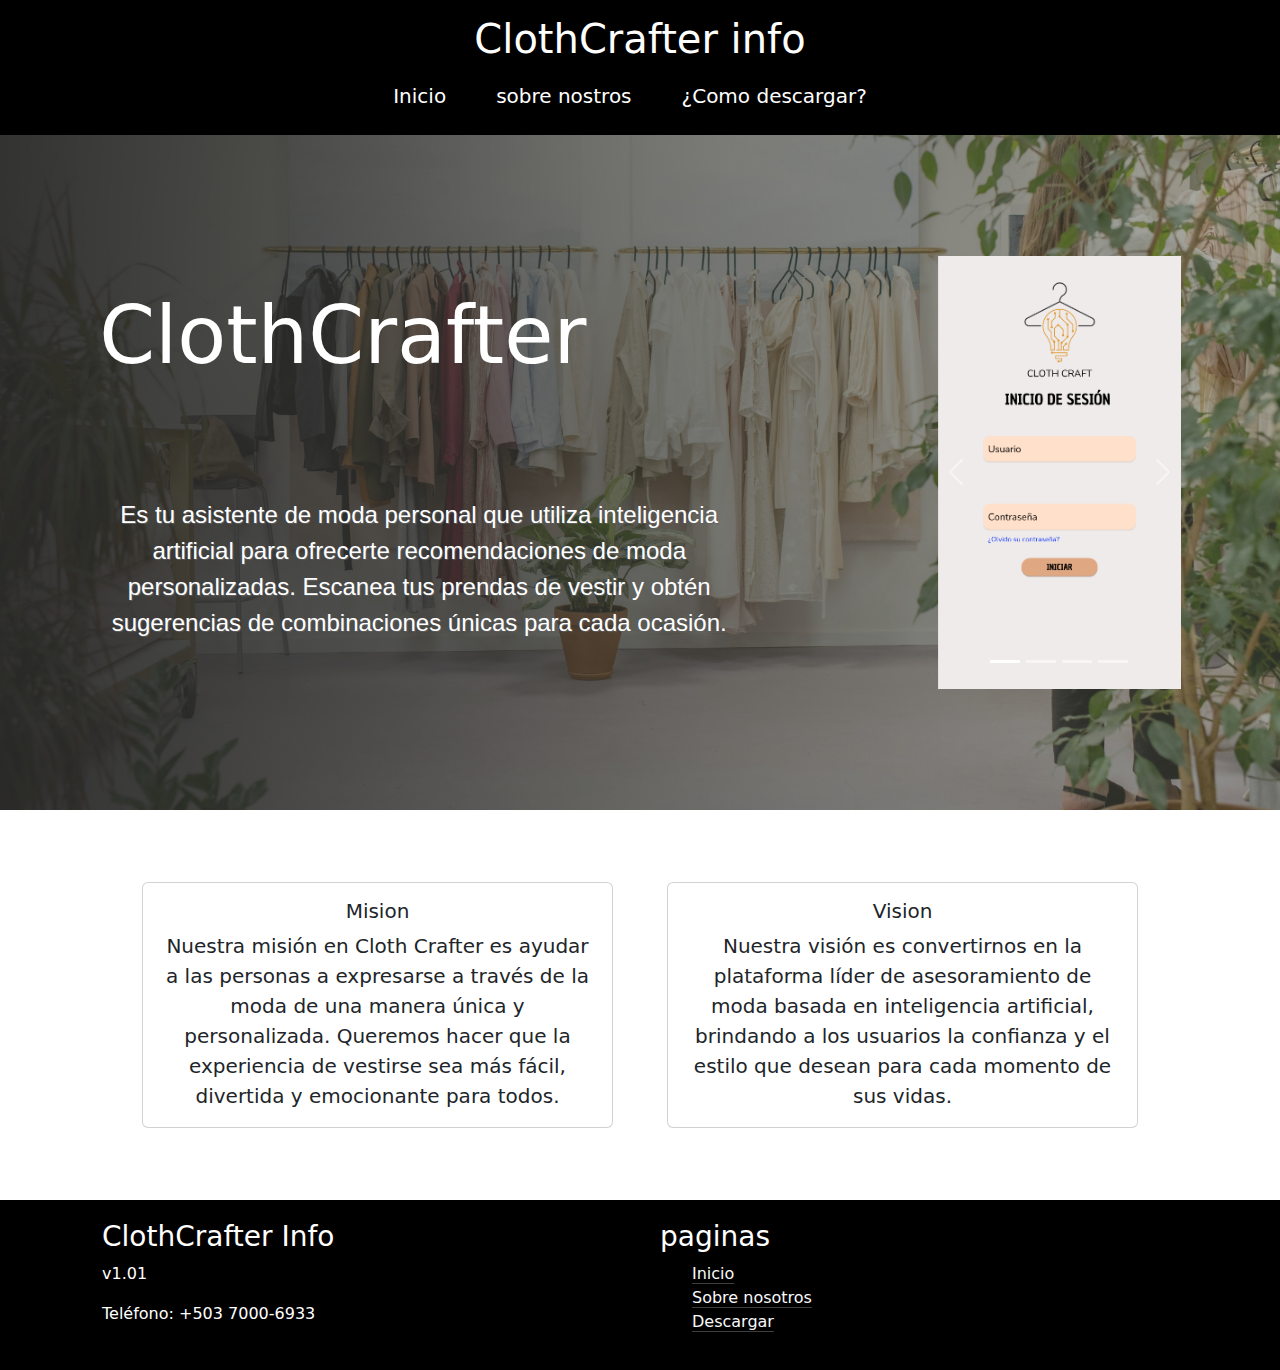
<file: index.html>
<!DOCTYPE html>
<html lang="en">
<head>
    <meta charset="UTF-8">
    <meta name="viewport" content="width=device-width, initial-scale=1.0">
    <title>Cloth Crafter</title>
    <link rel="stylesheet" href="css/index.css">
    <link rel="stylesheet" href="Css/nav.css">
    <link rel="stylesheet" href="Css/footer.css">
    <link href="https://cdn.jsdelivr.net/npm/bootstrap@5.3.3/dist/css/bootstrap.min.css" rel="stylesheet" integrity="sha384-QWTKZyjpPEjISv5WaRU9OFeRpok6YctnYmDr5pNlyT2bRjXh0JMhjY6hW+ALEwIH" crossorigin="anonymous">
    <script src="https://cdn.jsdelivr.net/npm/bootstrap@5.3.3/dist/js/bootstrap.bundle.min.js" integrity="sha384-YvpcrYf0tY3lHB60NNkmXc5s9fDVZLESaAA55NDzOxhy9GkcIdslK1eN7N6jIeHz" crossorigin="anonymous"></script>
</head>
<body>
  <nav>
    <h1 class="display-6">ClothCrafter info</h1>
      <ul>
        <li><a href="index.html" class="fs-5">Inicio</a></li>
        <li><a href="Pages/sobreNosotros.html" class="fs-5">sobre nostros</a></li>
        <li><a href="Pages/Descargar.html" class="fs-5">¿Como descargar?</a></li>
      </ul>
    </nav>

    <div class="encabezado"> 
      <div id="caja1">
        <h1 class="display-1">ClothCrafter</h1>
        <p class="lead wow animate__animated animate__fadeIn">Es tu asistente de moda personal que utiliza inteligencia artificial para ofrecerte recomendaciones de moda personalizadas.
          Escanea tus prendas de vestir y obtén sugerencias de combinaciones únicas para cada ocasión.</p>
      </div>
        <div id="carouselExampleIndicators" class="carousel slide">
          <div class="carousel-indicators">
            <button type="button" data-bs-target="#carouselExampleIndicators" data-bs-slide-to="0" class="active" aria-current="true" aria-label="Slide 1"></button>
            <button type="button" data-bs-target="#carouselExampleIndicators" data-bs-slide-to="1" aria-label="Slide 2"></button>
            <button type="button" data-bs-target="#carouselExampleIndicators" data-bs-slide-to="2" aria-label="Slide 3"></button>
            <button type="button" data-bs-target="#carouselExampleIndicators" data-bs-slide-to="4" aria-label="Slide 4"></button>
          </div>
          <div class="carousel-inner">
            <div class="carousel-item active">
              <img src="Images/1.png" class="d-block w-100" alt="...">
            </div>
            <div class="carousel-item">
              <img src="Images/2.png" class="d-block w-100" alt="...">
            </div>
            <div class="carousel-item">
              <img src="Images/3.png" class="d-block w-100" alt="...">
            </div>
            <div class="carousel-item">
              <img src="Images/4.png" class="d-block w-100" alt="...">
            </div>
          </div>
          <button class="carousel-control-prev" type="button" data-bs-target="#carouselExampleIndicators" data-bs-slide="prev">
            <span class="carousel-control-prev-icon" aria-hidden="true"></span>
            <span class="visually-hidden">Previous</span>
          </button>
          <button class="carousel-control-next" type="button" data-bs-target="#carouselExampleIndicators" data-bs-slide="next">
            <span class="carousel-control-next-icon" aria-hidden="true"></span>
            <span class="visually-hidden">Next</span>
          </button>
        </div>
    </div>
    
      <div class="container" id="caja2">
    
          <div class="cards col-6">
            <div class="card text-center shadow-0 ">
              <div class="card-body">
                <h5 class="card-title">Mision</h5>
                <p class="card-text fs-5">
                  Nuestra misión en Cloth Crafter es ayudar a las personas a expresarse a través de la moda de una manera única y personalizada. Queremos hacer que 
                  la experiencia de vestirse sea más fácil, divertida y emocionante para todos.
                </p>
              </div>
            </div>
          </div>
    
          <div class="cards col-6">
            <div class="card text-center ">
              <div class="card-body">
                <h5 class="card-title">Vision</h5>
                <p class="card-text fs-5">
                  Nuestra visión es convertirnos en la plataforma líder de asesoramiento de moda basada en inteligencia artificial, 
                  brindando a los usuarios la confianza y el estilo que desean para cada momento de sus vidas.
                </p>
              </div>
            </div>
          </div>
        </div>

      <div id="carrusel-cont">
        
      </div>
    
<footer class="col-12">
  <div class="container">
    <div class="footer-content">
      <h3>ClothCrafter Info</h3>
      <p>v1.01</p>
      <p>Teléfono: +503 7000-6933</p>
    </div>
    <div class="footer-content">
      <h3>paginas</h3>
      <ul>
        <li><a href="index.html" class="link-light link-offset-2 link-underline-opacity-25 link-underline-opacity-100-hover" style="color: #fff;">Inicio</a></li>
        <li><a href="Pages/sobreNosotros.html" class="link-light link-offset-2 link-underline-opacity-25 link-underline-opacity-100-hover" style="color: #fff;">Sobre nosotros</a></li>
        <li><a href="Pages/Descargar.html" class="link-light link-offset-2 link-underline-opacity-25 link-underline-opacity-100-hover" style="color: #fff;">Descargar</a></li>
      </ul>
    </div>
  </div>
</footer>

</body>
</html>
</file>
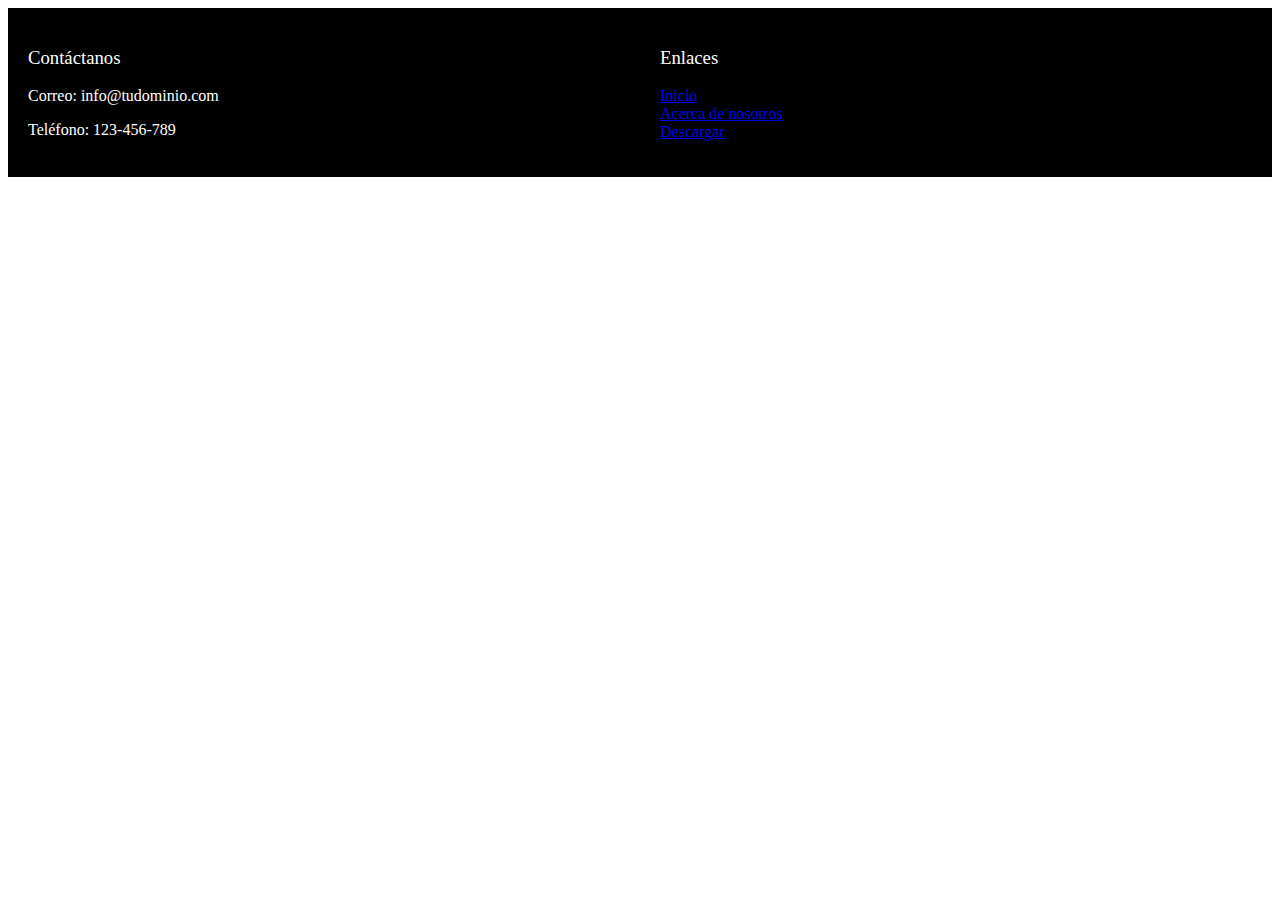
<file: Pages/footer.html>
<!DOCTYPE html>
<html lang="en">
<head>
    <meta charset="UTF-8">
    <meta name="viewport" content="width=device-width, initial-scale=1.0">
    <title>Footer</title>
    <link rel="stylesheet" href="../Css/footer.css">
</head>
<body>
</body>
<footer>
    <div class="container">
      <div class="footer-content">
        <h3>Contáctanos</h3>
        <p>Correo: info@tudominio.com</p>
        <p>Teléfono: 123-456-789</p>
      </div>
      <div class="footer-content">
        <h3>Enlaces</h3>
        <ul>
          <li><a href="#">Inicio</a></li>
          <li><a href="#">Acerca de nosotros</a></li>
          <li><a href="#">Descargar</a></li>
        </ul>
      </div>
    </div>
  </footer>
</html>
</file>
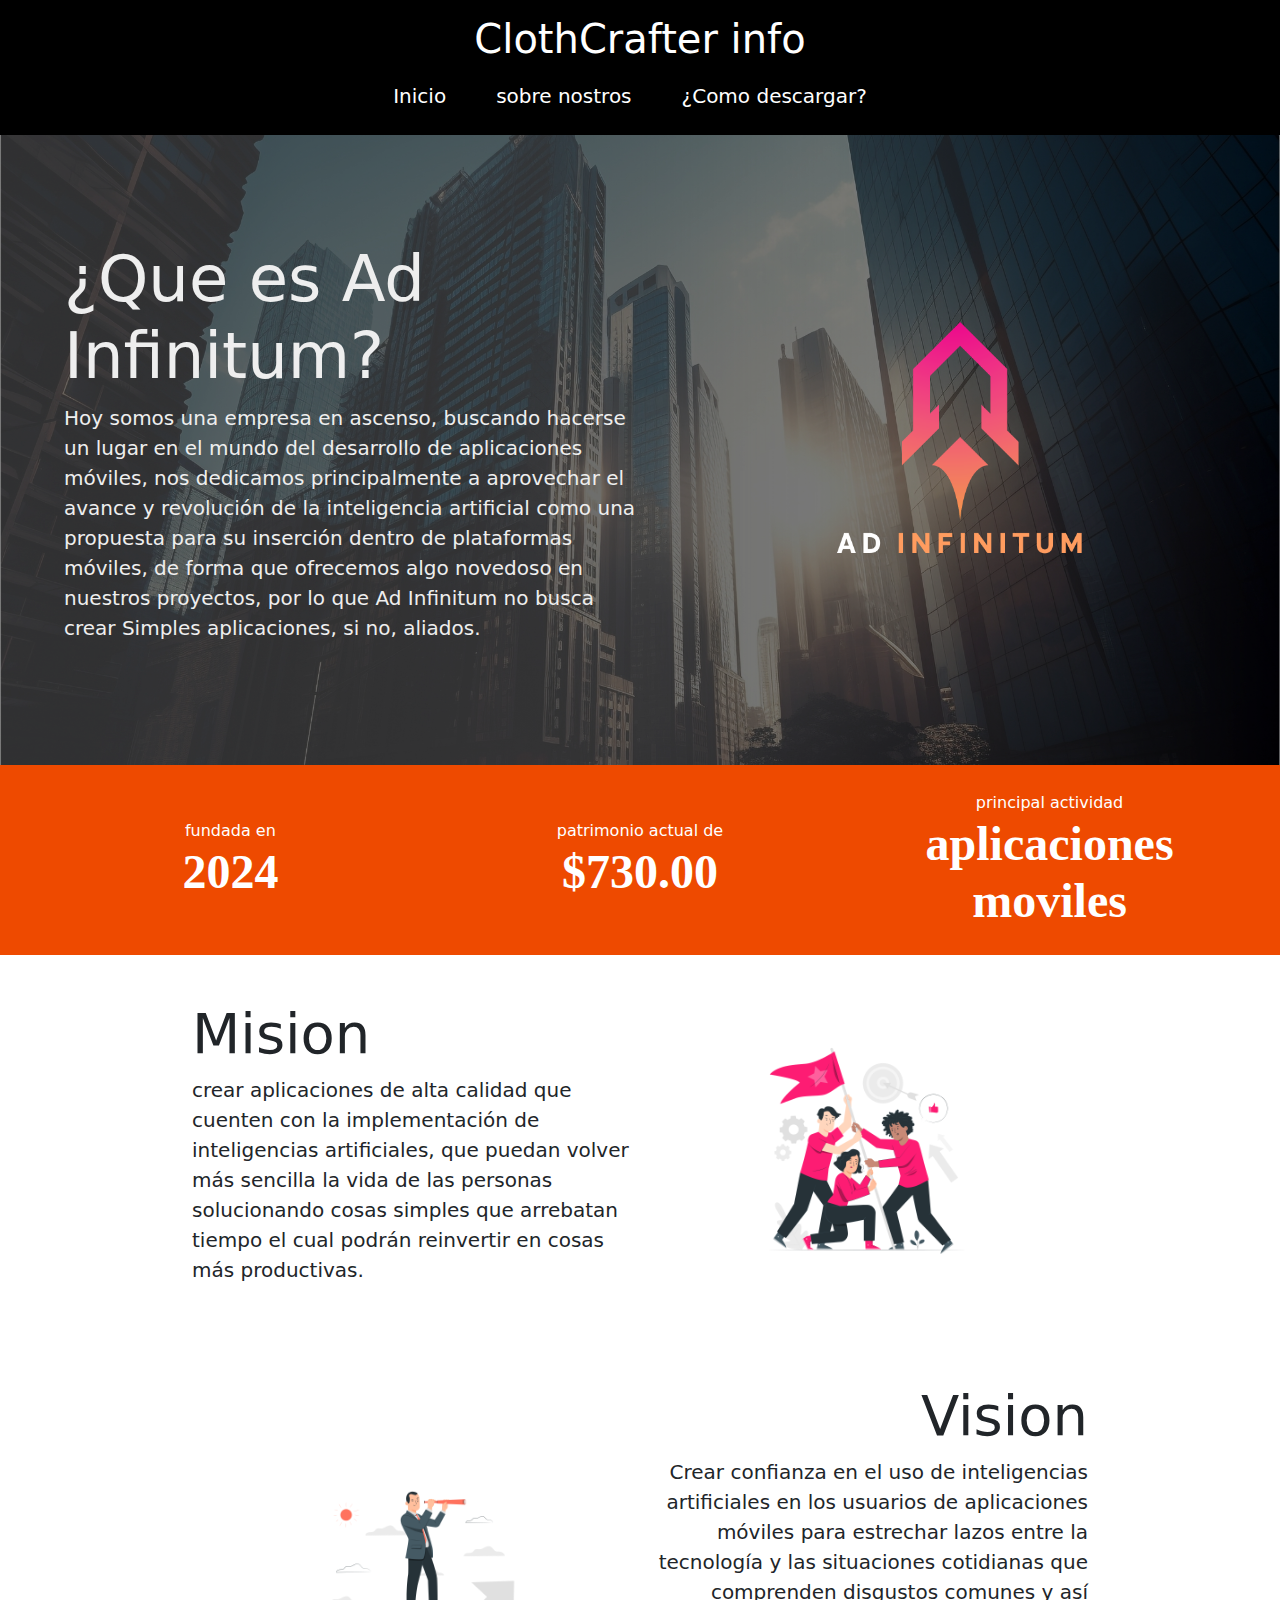
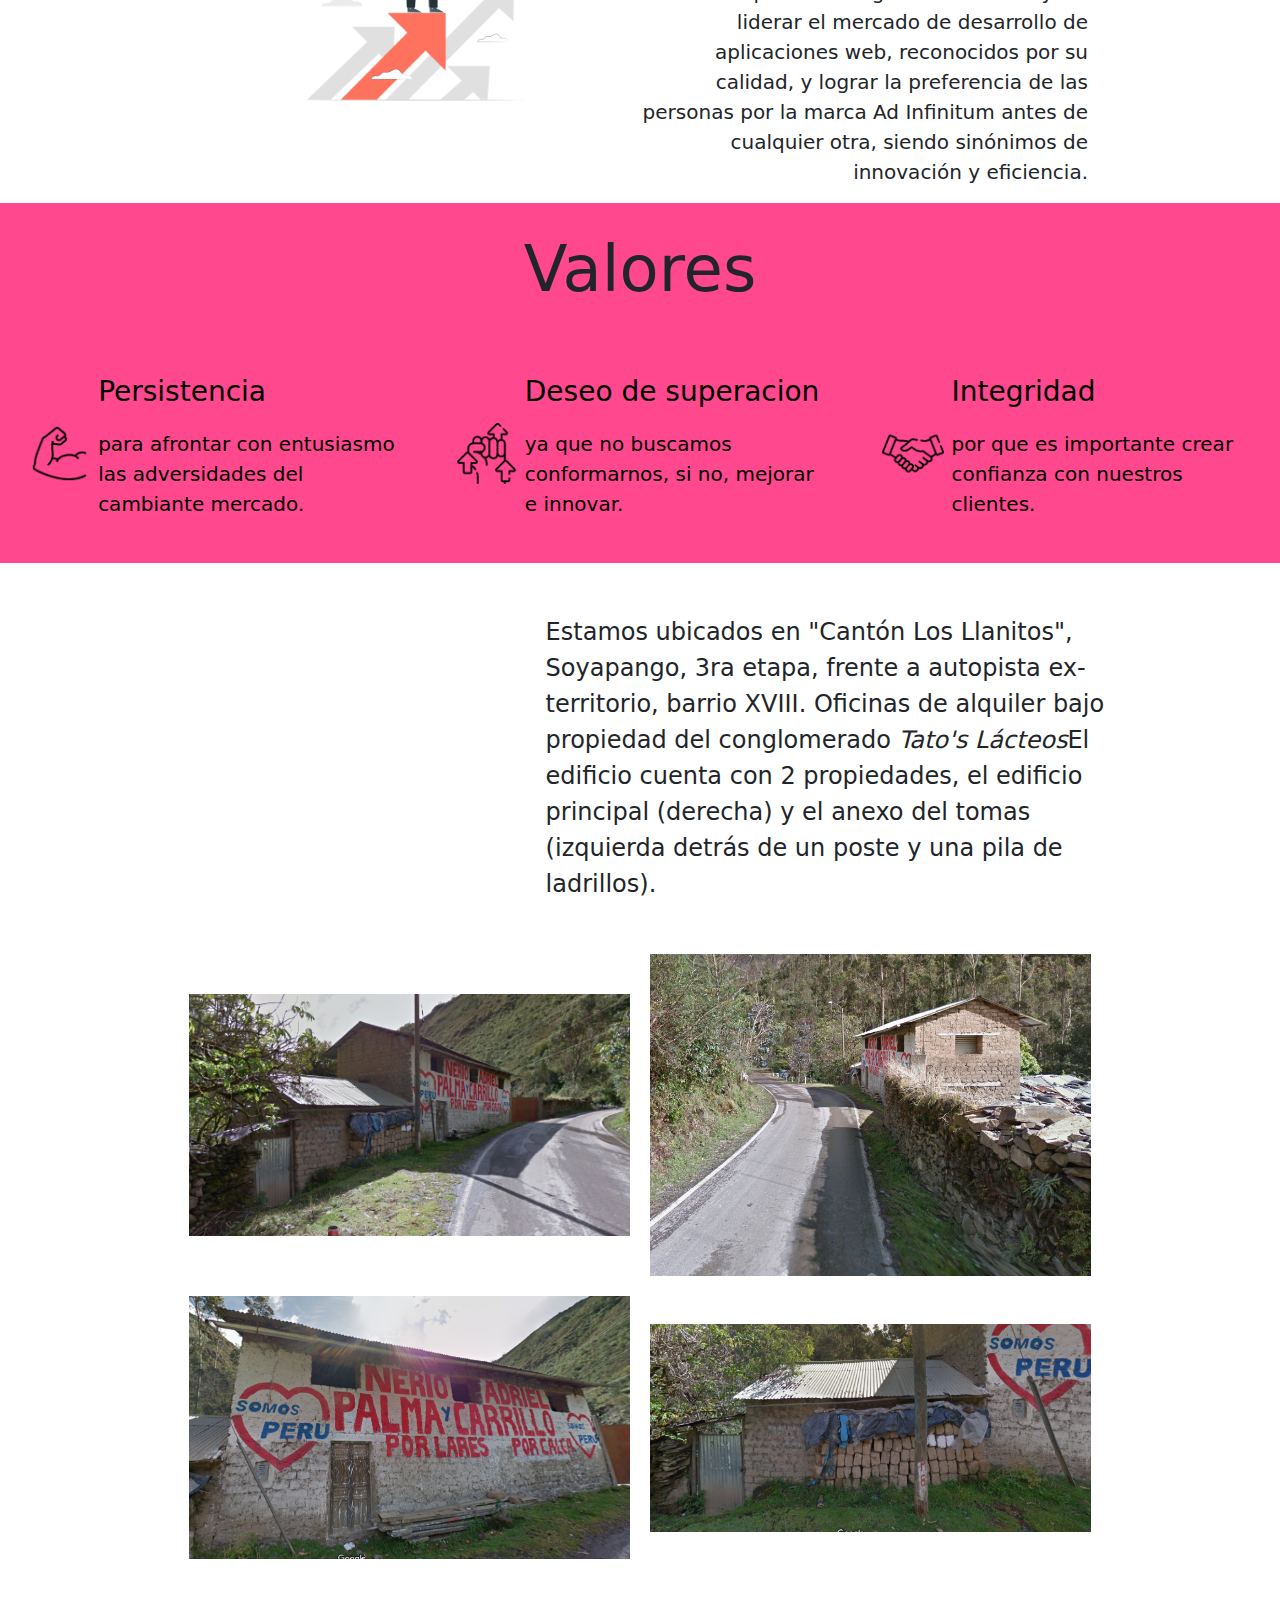
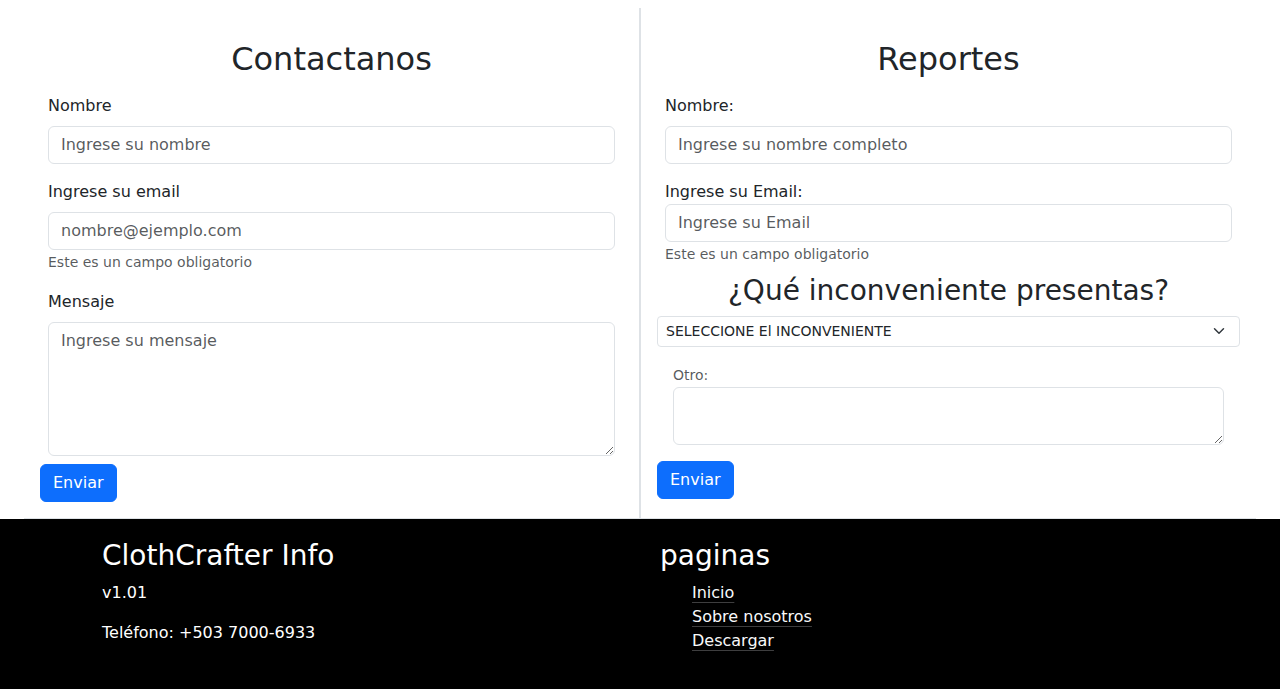
<file: Pages/sobreNosotros.html>
<!DOCTYPE html>
<html lang="en">
<head>
    <meta charset="UTF-8">
    <meta name="viewport" content="width=device-width, initial-scale=1.0">
    <title>sobre nostros</title>
    <link rel="stylesheet" href="../Css/sobreNosotros.css">
    <link rel="stylesheet" href="../Css/nav.css">
    <link rel="stylesheet" href="../Css/footer.css">
    <link href="https://cdn.jsdelivr.net/npm/bootstrap@5.3.3/dist/css/bootstrap.min.css" rel="stylesheet" integrity="sha384-QWTKZyjpPEjISv5WaRU9OFeRpok6YctnYmDr5pNlyT2bRjXh0JMhjY6hW+ALEwIH" crossorigin="anonymous">
    <script src="https://cdn.jsdelivr.net/npm/bootstrap@5.3.3/dist/js/bootstrap.bundle.min.js" integrity="sha384-YvpcrYf0tY3lHB60NNkmXc5s9fDVZLESaAA55NDzOxhy9GkcIdslK1eN7N6jIeHz" crossorigin="anonymous"></script>
</head>
<body>
    <nav>
        <h1 class="display-6">ClothCrafter info</h1>
          <ul>
            <li><a href="../index.html" class="fs-5">Inicio</a></li>
            <li><a href="sobreNosotros.html" class="fs-5">sobre nostros</a></li>
            <li><a href="Descargar.html" class="fs-5">¿Como descargar?</a></li>
          </ul>
        </nav>
    <main>
        <div id="intro">
            <div id="intro-1">
                <h1 class="display-3">¿Que es Ad Infinitum?</h1>
                <p class="fs-5">Hoy somos una empresa en ascenso, buscando hacerse un lugar en el mundo del desarrollo
                    de aplicaciones móviles, nos dedicamos principalmente a aprovechar el avance y revolución de
                    la inteligencia artificial como una propuesta para su inserción dentro de plataformas móviles,
                    de forma que ofrecemos algo novedoso en nuestros proyectos, por lo que Ad Infinitum no busca crear
                    Simples aplicaciones, si no, aliados.
                </p>
            </div>
            <div id="intro-img">
                <img src="../Images/logoAdInfinitum.png">
            </div>
        </div>
        <div id="datos">
            <div>
                <p>fundada en</p><h1>2024</h1>
            </div>
            <div>
                <p>patrimonio actual de</p><h1>$730.00</h1>
            </div>
            <div>
                <p>principal actividad</p><h1>aplicaciones moviles</h1>
            </div>
        </div>
        <div id="valores">
            <div id="mision">
                <div id="valores-text">
                    <h1 class="display-4">Mision</h1>
                    <p class="fs-5">crear aplicaciones de alta calidad que cuenten con la implementación de inteligencias artificiales, 
                        que puedan volver más sencilla la vida de las personas solucionando cosas simples que arrebatan 
                        tiempo el cual podrán reinvertir en cosas más productivas. </p>
                </div>
                <div id="valores-img">
                    <img src="../Images/mision.png">
                </div>
            </div>
            <div id="vision">
                <div id="valores-img">
                    <img src="../Images/vision.png">
                </div>
                <div id="valores-text">
                    <h1 class="display-4">Vision</h1>
                    <p class="fs-5">Crear confianza en el uso de inteligencias artificiales en los usuarios de aplicaciones móviles 
                        para estrechar lazos entre la tecnología y las situaciones cotidianas que comprenden disgustos 
                        comunes y así liderar el mercado de desarrollo de aplicaciones web, reconocidos por su calidad, 
                        y lograr la preferencia de las personas por la marca Ad Infinitum antes de cualquier otra, 
                        siendo sinónimos de innovación y eficiencia. </p>
                </div>
            </div>
        </div>
        <div id="Valores">
            <h1 class="display-3">Valores</h1>

            <div class="cajitas">
                <div id="Valor-img">
                    <img src="../Images/persistir.png">
                </div>
                <div id="Valor-text">
                    <p id="text-t" class="fs-3">Persistencia</p>
                    <p class="fs-5">para afrontar con entusiasmo las adversidades del cambiante mercado.</p>
                </div>
            </div>

            <div class="cajitas">
                <div id="Valor-img">
                    <img src="../Images/superar.png">
                </div>
                <div id="Valor-text">
                    <p id="text-t" class="fs-3">Deseo de superacion</p>
                    <p class="fs-5">ya que no buscamos conformarnos, si no, mejorar e innovar.</p>
                </div>
            </div>
            
            <div class="cajitas">
                <div id="Valor-img">
                    <img src="../Images/intregrar.png">
                </div>
                <div id="Valor-text">
                    <p id="text-t" class="fs-3">Integridad</p>
                    <p class="fs-5">por que es importante crear confianza con nuestros clientes.</p>
                </div>
            </div>
        </div>
        
        <div id="ubicacion">

            <div id="mapa">
                <iframe src="https://www.google.com/maps/embed?pb=!1m17!1m12!1m3!1d923.4332333375075!2d-72.04688373044488!3d-13.098587999201785!2m3!1f0!2f0!3f0!3m2!1i1024!2i768!4f13.1!3m2!1m1!2zMTPCsDA1JzU0LjkiUyA3MsKwMDInNDYuNSJX!5e1!3m2!1ses-419!2ssv!4v1712194429902!5m2!1ses-419!2ssv" width="400" height="300" style="border:0;" allowfullscreen="" loading="lazy" referrerpolicy="no-referrer-when-downgrade"></iframe>
                <p class="fs-4">Estamos ubicados en "Cantón Los Llanitos", Soyapango, 3ra etapa, frente a autopista ex-territorio, barrio XVIII.
                    Oficinas de alquiler bajo propiedad del conglomerado <i>Tato's Lácteos</i>El edificio cuenta con 2 propiedades, 
                    el edificio principal (derecha) y el anexo del tomas (izquierda detrás de un poste y una pila de ladrillos).</p>
            </div>

            <div id="imagenes">
                <div id="imagenes-cont">
                    <img src="../Images/cap1.png" alt="">
                    <img src="../Images/cap2.png" alt="">
                    <img src="../Images/cap3.png" alt="">
                    <img src="../Images/cap4.png" alt="">
                </div>
            </div>
        </div>

        <div id="contacto">
            <div class="container-fluid" id="formularios">
                <div class="row container-fluid">
                    <section class="col-lg-6 col-md-6 col-sm-6 p-3 border-end border-bottom">
                        <h2 class="text-center mt-3 fw-lighter">
                            Contactanos
                        </h2>
        
                        
                            <!-- Primer Formulario -->
                            <form id="formularioContacto">
                                <div class="form-group p-2">
                                    <label for="nombre" class="form-label">Nombre</label>
                                    <input type="text" class="form-control" id="name" placeholder="Ingrese su nombre" required>
                                </div>
                                <div class="form-group p-2">
                                    <label for="correo" class="form-label">Ingrese su email</label>
                                    <input type="email" class="form-control" id="email" placeholder="nombre@ejemplo.com"
                                        required>
                                    <small class="form-text text-muted">Este es un campo obligatorio</small>
                                </div>
                                <div class="form-group p-2">
                                    <label for="mensaje" class="form-label">Mensaje</label>
                                    <textarea class="form-control" id="mensaje" rows="5" placeholder="Ingrese su mensaje"
                                        required></textarea>
                                </div>
                                <button type="submit" class="btn btn-primary" id="enviar1Btn">Enviar</button>
                            </form>
                       
                    </section>
                    <section class="col-lg-6 col-md-6 col-sm-6 p-3 border-start border-bottom">
                        <h2 class="text-center mt-3 fw-lighter">
                            Reportes
                        </h2>
                        <!-- Segundo Formulario -->
                        <form id="Form">
                            <div class="form-group p-2">
                                <label for="Name" class="form-label">Nombre:</label>
                                <input type="text" class="form-control" id="Name" placeholder="Ingrese su nombre completo"
                                    required>
                            </div>
                            <div class="form-group p-2">
                                <label for="email1">Ingrese su Email:</label>
                                <input type="email" class="form-control" id="email1" placeholder="Ingrese su Email" required>
                                <small class="form-text text-muted">Este es un campo obligatorio</small>
                            </div>
                            <h3 class="text-center fw-lighter">
                                ¿Qué inconveniente presentas?
                            </h3>
                            <div class="form-group">
                                <select id="problem" class="form-select form-select-sm" required>
                                    <option value="0" >SELECCIONE El INCONVENIENTE </option>
                                    <option value="1" > Servidores de baja velocidad </option>
                                    <option value="2" > Caída constante del servidor </option>
                                    <option value="5" > Información mostrada de manera incorrecta</option>
                                </select>
                            </div>
                            <div class="form-group p-3">
                                <small class="form-text text-muted">Otro:</small>
                                <textarea class="form-control p-3 ml-3" id="problemTextArea" rows="1"></textarea>
                            </div>
                            <button type="submit" class="btn btn-primary" id="ProblemBtn">Enviar</button>
                        </form>
                    </section>
                </div>
            </div>
        </div>
    </main>
    <footer>
        <div class="container">
          <div class="footer-content">
            <h3>ClothCrafter Info</h3>
            <p>v1.01</p>
            <p>Teléfono: +503 7000-6933</p>
          </div>
          <div class="footer-content">
            <h3>paginas</h3>
            <ul>
              <li><a href="../index.html" class="link-light link-offset-2 link-underline-opacity-25 link-underline-opacity-100-hover" style="color: #fff;">Inicio</a></li>
              <li><a href="sobreNosotros.html" class="link-light link-offset-2 link-underline-opacity-25 link-underline-opacity-100-hover" style="color: #fff;">Sobre nosotros</a></li>
              <li><a href="Descargar.html" class="link-light link-offset-2 link-underline-opacity-25 link-underline-opacity-100-hover" style="color: #fff;">Descargar</a></li>
            </ul>
          </div>
        </div>
      </footer>
</body>
</html>
</file>
<file: css/index.css>
@keyframes tonext {
    75% {
      left: 0;
    }
    95% {
      left: 100%;
    }
    98% {
      left: 100%;
    }
    99% {
      left: 0;
    }
  }

  .encabezado {
    background: url(../Images/ropa.jpg) no-repeat center;
    background-size: cover;
    height: 75vh;
    display: flex;
    flex-wrap: wrap;
    justify-content: space-around;
    align-items: center;
  }

  #caja1 {
    width: 50%;
    height: 70%;
    display: flex;
    flex-wrap: wrap;
    align-items: center;
    color: #fff;
  }
  
  .titulo {
    padding-top: 5%;
    font-family: 'Hind Guntur', sans-serif;
    text-align: center;
    font-size: 410%;
    color: #fff;
    margin-top: 50px;
    text-shadow: 5px 5px 5px rgb(51, 51, 51);
  }
  
  .encabezado p {
    padding-top: 0%;
    font-family: 'Hind Guntur', sans-serif;
    text-align: center;
    font-size: 150%;
    color: #fff;
    text-shadow: 1px 1px 1px rgb(96, 96, 96);
  }

#carrusel-cont {
  width: 100%;
  display: flex;
  justify-content: center;
}

.carousel {
  width: 19%;
}
  
  @keyframes tostart {
    75% {
      left: 0;
    }
    95% {
      left: -300%;
    }
    98% {
      left: -300%;
    }
    99% {
      left: 0;
    }
  }
  
  @keyframes snap {
    96% {
      scroll-snap-align: center;
    }
    97% {
      scroll-snap-align: none;
    }
    99% {
      scroll-snap-align: none;
    }
    100% {
      scroll-snap-align: center;
    }
  }

nav a {
  color: #000;
}

nav li {
  color: #000;
}


#caja2 {
  padding: 5vh;
}

.card {
  transition: 0.5s;
  margin: 3vh;
}

.card:hover {
  background-color: #c4c4c480;
  transition: background-color 0.5s;
  transform: scale(1.1);
  transition: 0.5s;
}

.row {
  margin-left: 0%;
}

footer {
  width: 100%;
}
</file>
<file: Css/nav.css>
body {
    font-family: Arial, sans-serif;
    margin: 0;
    padding: 0;
  }
  
  nav {
    background-color: #000000;
    display: flex;
    flex-wrap: wrap;
    justify-content: center;
    height: 15vh;
    padding: 1%;
    align-content: center;
  }

  nav h1 {
    width: 100%;
    color: #fff;
    text-align: center;
  }
  
  nav ul {
    list-style-type: none;
    padding: 0;
    margin: 0;
    display: flex;
    flex-wrap: wrap;
    justify-content: space-around;
    text-align: center;
  }
  
  nav ul li {
    margin-right: 20px;
  }
  
  nav ul li a {
    color: white;
    text-decoration: none;
    padding: 10px 15px;
    display: block;
    font-weight: 300;
  }
  
  nav ul li a:hover {
    background-color: #000000;
  }
</file>
<file: Css/footer.css>
footer {
    background-color: #000000;
    color: #fff;
    padding: 20px 0;
  }
  
  .container {
    display: flex;
    justify-content: space-between;
  }
  
  .footer-content {
    flex: 1;
    margin: 0 20px;
  }
  
  ul {
    list-style: none;
    padding: 0;
  }

  footer h3 {
    font-weight: 400;
  }

  @keyframes slideIn {
    from {
      opacity: 0;
      transform: translateY(50px);
    }
    to {
      opacity: 1;
      transform: translateY(0);
    }
  }
</file>
<file: Css/sobreNosotros.css>
main {
    display: flex;
    flex-wrap: wrap;
    justify-content: center;
}

p {
    margin: 0;
}

/*caja 1*/

#intro {
    width: 100%;
    background-image: url(../Images/edificios1.jpg);
    background-position: 50%;
    background-size: cover;
    height: 70vh;
    color: #eeeeee;
    display: flex;
    flex-wrap: wrap;
    align-content: center;
    justify-content: space-around;
    box-shadow: 100vh 100vw #00000070 inset;
}

#intro div {
    width: 50%;
    display: flex;
    flex-wrap: wrap;
    align-content: center;
}

#intro-1 {
    padding-left: 5%;
    text-align: left;
    display: flex;
    flex-wrap: wrap;
    justify-content: left;
}

#intro-1 p {
    font-weight: 400;
}

#intro-img {
    justify-content: center;
}

#intro-img img {
    width: 50%;
}

/*caja 2*/

#datos {
    width: 100%;
    background-color: #ee4a00;
    color: #fff;
    display: flex;
    flex-wrap: wrap;
    justify-content: space-around;
    padding: 2%;
}

#datos div {
    width: 25%;
    display: flex;
    flex-wrap: wrap;
    justify-content: center;
    align-items: center;
    flex-direction: column;
    text-align: center;
}

#datos h1 {
    margin: 0;
    font-family: Georgia, 'Times New Roman', Times, serif;
    font-size: 48px;
    font-weight: 800;
}

#datos p {
    margin: 0;
}

/*caja 3*/

#valores {
    width: 70%;
}

#mision {
    display: flex;
    flex-wrap: wrap;
    padding: 5% 0%;
    margin-bottom: 4%;
}

#vision {
    display: flex;
    flex-wrap: wrap;
    text-align: right;
}

#valores-text {
    width: 50%;
    display: flex;
    flex-wrap: wrap;
    justify-content: left;
    align-items: center;
}

#vision #valores-text {
    justify-content: right;
}

#valores-img {
    width: 50%;
    display: flex;
    justify-content: center;
    align-items: center;
}

#valores-img img {
    width: 50%;
}

#Valores {
    width: 100%;
    height: 40vh;
    display: flex;
    flex-wrap: wrap;
    justify-content: space-around;
    align-items: center;
    background-color: #ff488e;
}

#Valores h1 {
    width: 100%;
    text-align: center;
}

.cajitas {
    width: 30%;
    display: flex;
    flex-wrap: wrap;
}

#Valor-img {
    width: 20%;
    display: flex;
    justify-content: center;
    align-items: center;
}

#Valor-img img {
    width: 80%;
}

#Valor-text {
    width: 80%;
    color: #000;
    display: flex;
    flex-wrap: wrap;
    justify-content: left;
    align-items: center;
}

#text-t {
    font-weight: 400;
}

/*caja 4*/

#ubicacion {
    width: 100%;
}

#mapa {
    display: flex;
    flex-wrap: wrap;
    justify-content: center;
    align-items: center;
    margin-top: 2%;
}

#mapa p {
    width: 50%;
    padding: 2%;
}

#imagenes {
    width: 100%;
    display: flex;
    justify-content: center;
}

#imagenes-cont {
    width: 80%;
    display: flex;
    flex-wrap: wrap;
    justify-content: center;
    align-items: center;
}

#imagenes img {
    width: 45%;
    padding: 1%;
}

/*caja 5*/

#contacto {
    width: 100%;
    margin-top: 3%;
}

#formularios {
    display: flex;
    flex-wrap: wrap;
    justify-content: center;
}
</file>
